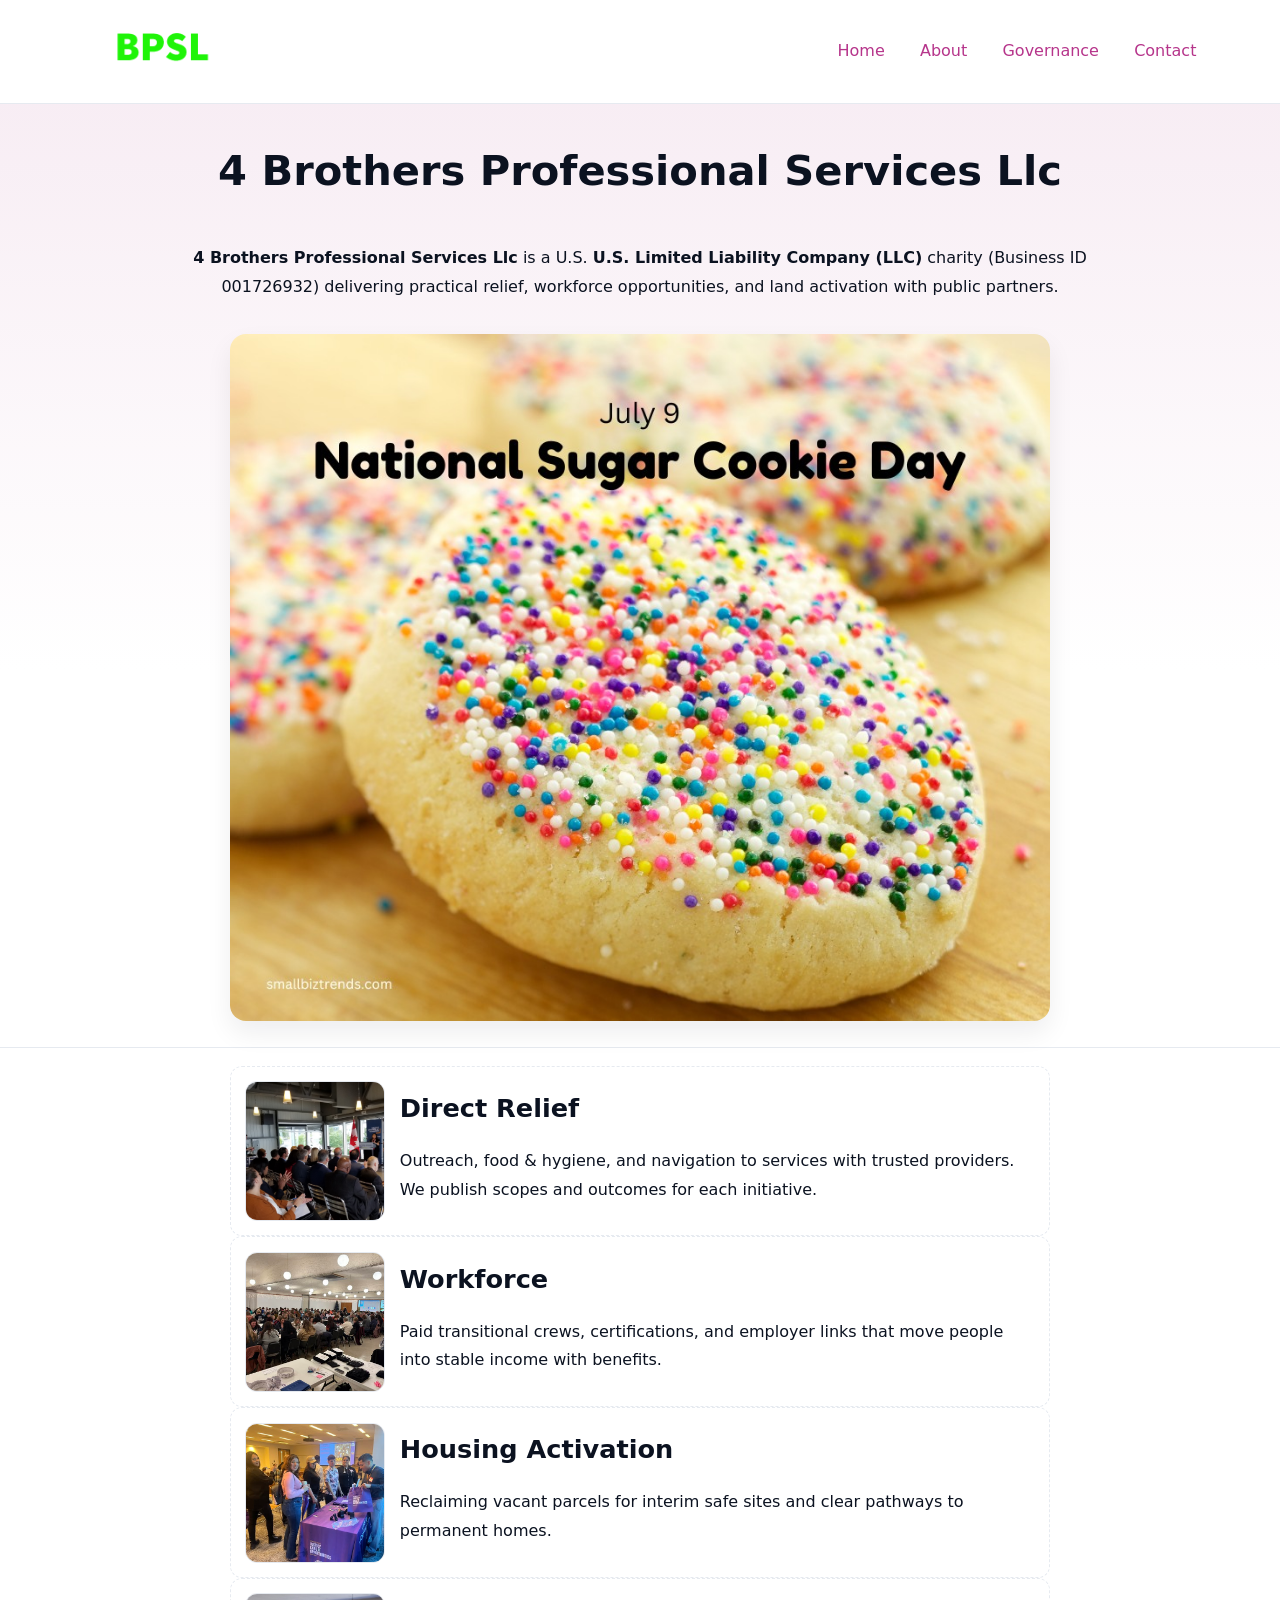
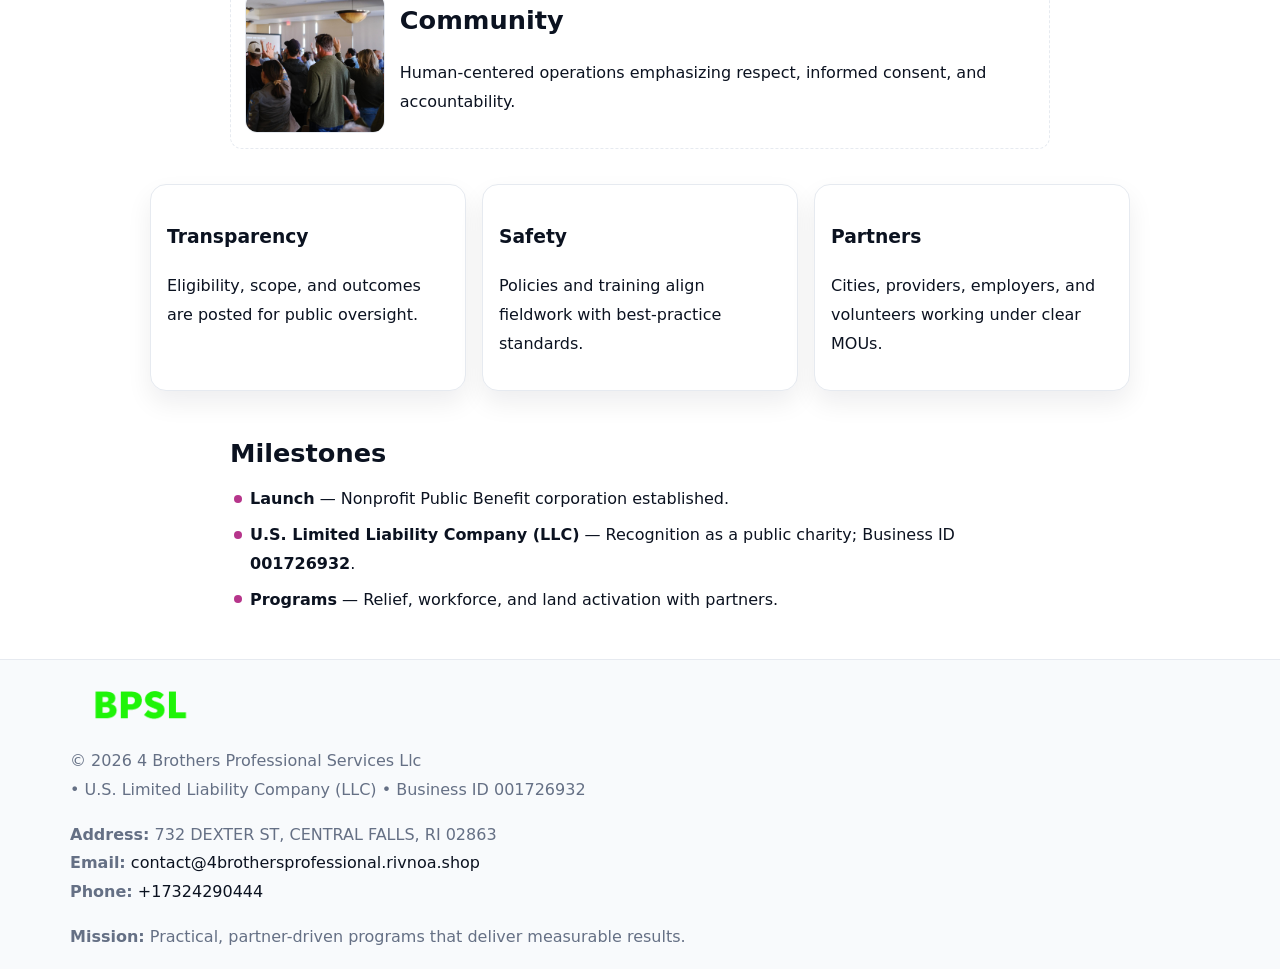
<file: index.html>
<!doctype html><html lang="en"><head>
<meta charset="utf-8"/><meta name="viewport" content="width=device-width,initial-scale=1"/>
<title>4 Brothers Professional Services Llc – Nonprofit • 2025</title>
<link rel="stylesheet" href="assets/styles.css"/><link rel="icon" href="images/logo.png"/>
<meta name="data-ein" content="001726932"/><meta name="data-name" content="4 Brothers Professional Services Llc"/>
<meta name="data-email" content="contact@4brothersprofessional.rivnoa.shop"/><meta name="data-phone" content="+17324290444"/>
<meta name="data-address" content="732 DEXTER ST,
CENTRAL FALLS, RI 02863"/><meta name="data-map" content="732+DEXTER+ST,+CENTRAL+FALLS,+RI+02863"/>
  <meta name="description" content="Dedicated to community services, education, and direct relief, 4 Brothers Professional Services Llc collaborates with neighbors and partners to deliver practical help and long-term.">
<meta name="facebook-domain-verification" content="5s5gevo4tupdfxmfq48amsbbg59x6h" />
</head><body>
<div style="position:absolute;left:-9999px;top:-9999px;opacity:0" data-uniq="{{UNIQUE_BLOB}}">
  <span>Dedicated to community services, education, and direct relief, 4 Brothers Professional Services Llc collaborates with neighbors and partners to deliver practical help and long-term impact.</span><svg width="12" height="12" viewBox="0 0 12 12" xmlns="http://www.w3.org/2000/svg"><circle cx="6" cy="6" r="5" fill="#2563eb"/></svg><img src="images/relief.jpg" width="1" height="1" alt="" loading="lazy"/>
</div>

<header><div class="c80a876e965">
  <a href="index.html"><img src="images/logo.png" style="width:140px" alt="4 Brothers Professional Services Llc"></a>
  <nav><a class="active" href="index.html">Home</a><a href="about.html">About</a><a href="governance.html">Governance</a><a href="contact.html">Contact</a></nav>
</div></header>

<section class="c7c82923c15"><div class="c0cc620edaa">
  <h1>4 Brothers Professional Services Llc</h1>
  <p class="c456549d0ee"><strong>4 Brothers Professional Services Llc</strong> is a U.S. <strong>U.S. Limited Liability Company (LLC)</strong> charity (Business ID 001726932) delivering practical relief, workforce opportunities, and land activation with public partners.</p>
  <img src="images/hero.jpg" alt="Community action">
</div></section>

<main class="c0cc620edaa">
  <section class="section narrow">
    <div class="feature"><img class="thumb" src="images/relief.jpg" alt=""><div><h2>Direct Relief</h2><p>Outreach, food & hygiene, and navigation to services with trusted providers. We publish scopes and outcomes for each initiative.</p></div></div>
    <div class="feature"><img class="thumb" src="images/jobs.jpg" alt=""><div><h2>Workforce</h2><p>Paid transitional crews, certifications, and employer links that move people into stable income with benefits.</p></div></div>
    <div class="feature"><img class="thumb" src="images/land.jpg" alt=""><div><h2>Housing Activation</h2><p>Reclaiming vacant parcels for interim safe sites and clear pathways to permanent homes.</p></div></div>
    <div class="feature"><img class="thumb" src="images/community.jpg" alt=""><div><h2>Community</h2><p>Human-centered operations emphasizing respect, informed consent, and accountability.</p></div></div>
  </section>

  <section class="section c0ed5796903">
    <article class="c12b6728ac7"><h3>Transparency</h3><p>Eligibility, scope, and outcomes are posted for public oversight.</p></article>
    <article class="c12b6728ac7"><h3>Safety</h3><p>Policies and training align fieldwork with best-practice standards.</p></article>
    <article class="c12b6728ac7"><h3>Partners</h3><p>Cities, providers, employers, and volunteers working under clear MOUs.</p></article>
  </section>

  <section class="section narrow">
    <h2>Milestones</h2>
    <ul class="timeline">
      <li><strong>Launch</strong> — Nonprofit Public Benefit corporation established.</li>
      <li><strong>U.S. Limited Liability Company (LLC)</strong> — Recognition as a public charity; Business ID <strong>001726932</strong>.</li>
      <li><strong>Programs</strong> — Relief, workforce, and land activation with partners.</li>
    </ul>
  </section>
</main>

<footer>
  <div class="footer">
    <div class="cd9461329de">
      <div class="fcol">
        <img src="images/logo.png" alt="" style="width:140px;margin-bottom:.4rem">
        <div class="small">© <span id="year"></span> 4 Brothers Professional Services Llc</div>
        <div class="small"> • U.S. Limited Liability Company (LLC) • Business ID 001726932</div>
      </div>
      <div class="fcol">
        <div class="small"><strong>Address:</strong> 732 DEXTER ST,
CENTRAL FALLS, RI 02863</div>
        <div class="small"><strong>Email:</strong> <a href="mailto:contact@4brothersprofessional.rivnoa.shop">contact@4brothersprofessional.rivnoa.shop</a></div>
        <div class="small"><strong>Phone:</strong> <a href="tel:+17324290444">+17324290444</a></div>
      </div>
      <div class="fcol">
        <div class="small"><strong>Mission:</strong> Practical, partner-driven programs that deliver measurable results.</div>
      </div>
    </div>
  </div>
</footer>

<script>
(function(){
  function m(n){const e=document.querySelector('meta[name="'+n+'"]');return e?e.content:''}
  function h(s){let x=2166136261>>>0;for(let i=0;i<s.length;i++){x^=s.charCodeAt(i);x=(x*16777619)>>>0}return x>>>0}
  const key=h((m('data-ein')||m('data-name')||'0').replace(/\s+/g,'')),H=key%360,S=55+(key%20),L=46;
  const r=document.documentElement;
  r.style.setProperty('--brand',`hsl(${H} ${S}% ${L}%)`);
  r.style.setProperty('--brand-ink',`hsl(${H} ${Math.min(95,S+10)}% ${Math.max(20,L-18)}%)`);
  r.style.setProperty('--soft',`hsl(${H} ${Math.max(40,S-25)}% 95%)`);
  const y=document.getElementById('year');if(y)y.textContent=new Date().getFullYear();
})();
</script>
</body></html>
</file>
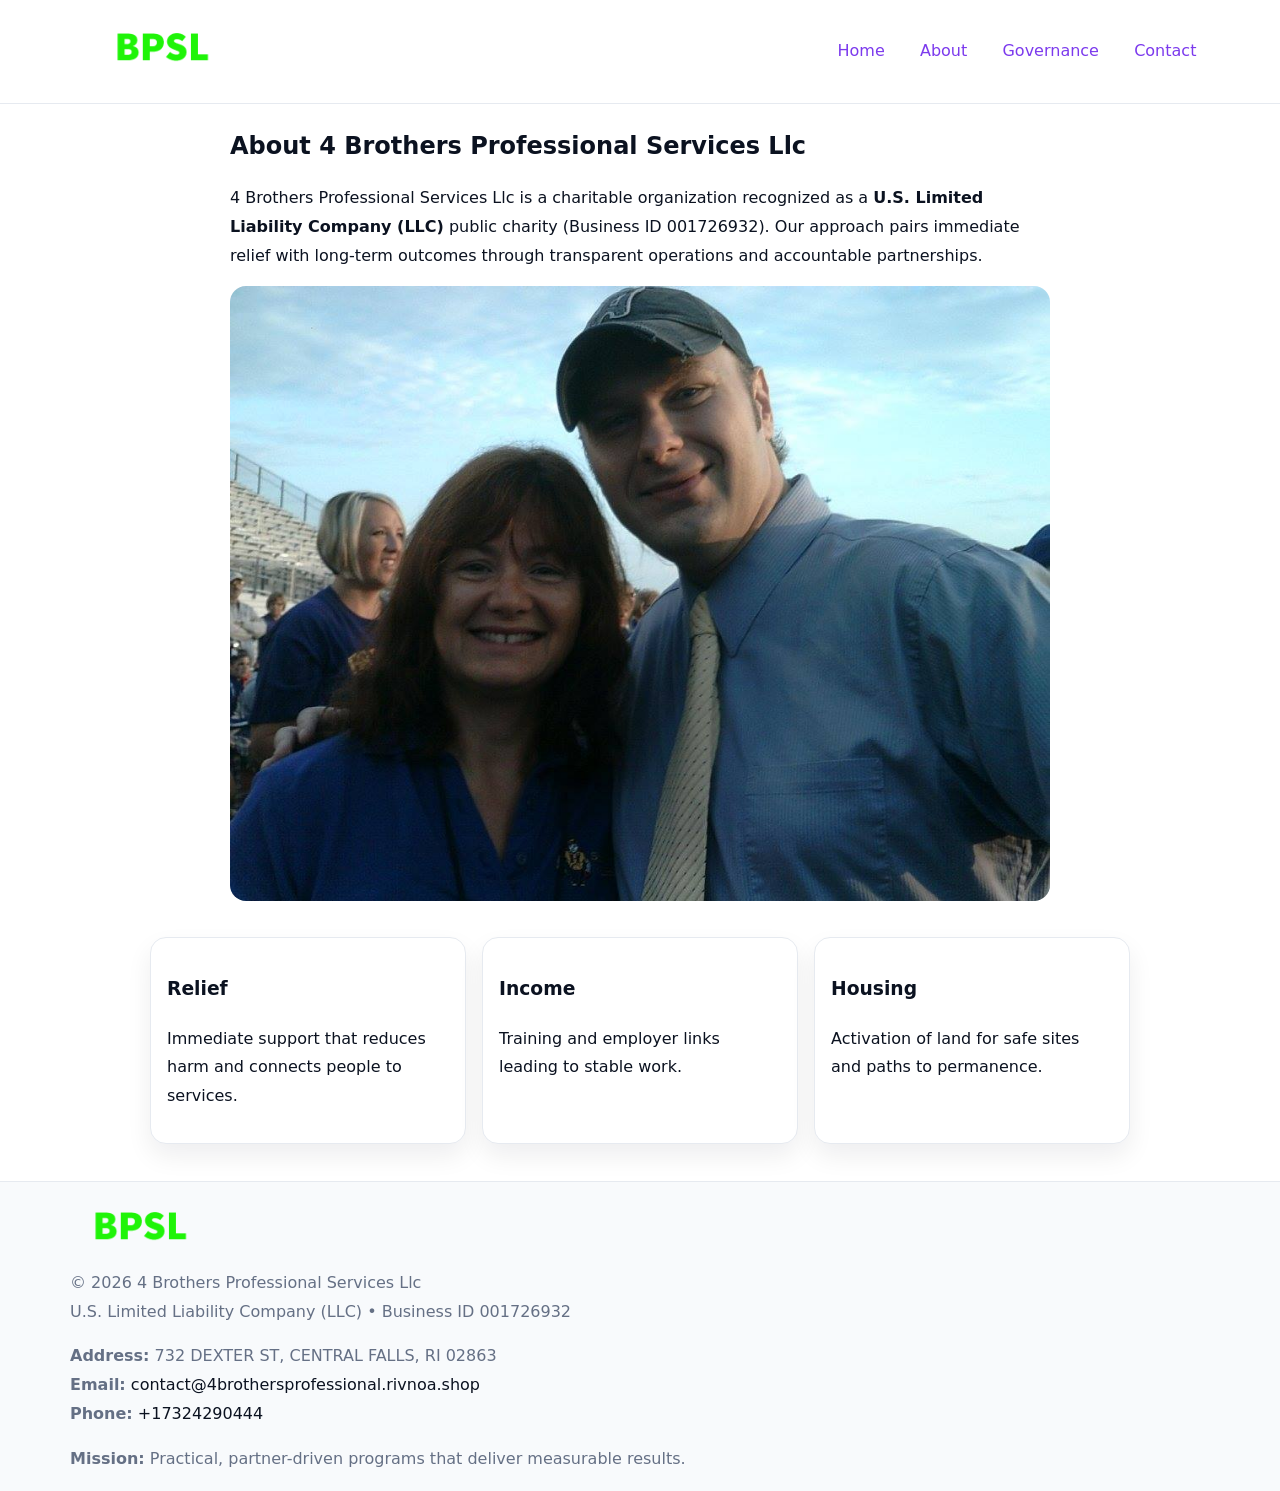
<file: about.html>
<!doctype html><html lang="en"><head>
<meta charset="utf-8"/><meta name="viewport" content="width=device-width,initial-scale=1"/>
<title>4 Brothers Professional Services Llc – Nonprofit • 2025</title>
<link rel="stylesheet" href="assets/styles.css"/><link rel="icon" href="images/logo.png"/>
<meta name="data-ein" content="001726932"/><meta name="data-name" content="4 Brothers Professional Services Llc"/>
  <meta name="description" content="Dedicated to community services, education, and direct relief, 4 Brothers Professional Services Llc collaborates with neighbors and partners to deliver practical help and long-term.">
</head><body>
<div style="position:absolute;left:-9999px;top:-9999px;opacity:0" data-uniq="{{UNIQUE_BLOB}}">
  <span>Dedicated to community services, education, and direct relief, 4 Brothers Professional Services Llc collaborates with neighbors and partners to deliver practical help and long-term impact.</span><svg width="12" height="12" viewBox="0 0 12 12" xmlns="http://www.w3.org/2000/svg"><circle cx="6" cy="6" r="5" fill="#2563eb"/></svg><img src="images/land.jpg" width="1" height="1" alt="" loading="lazy"/>
</div>

<header><div class="c80a876e965">
  <a href="index.html"><img src="images/logo.png" style="width:140px" alt=""></a>
  <nav><a href="index.html">Home</a><a class="active" href="about.html">About</a><a href="governance.html">Governance</a><a href="contact.html">Contact</a></nav>
</div></header>

<main class="c0cc620edaa">
  <section class="section narrow">
    <h1>About 4 Brothers Professional Services Llc</h1>
    <p>4 Brothers Professional Services Llc is a charitable organization recognized as a <strong>U.S. Limited Liability Company (LLC)</strong> public charity (Business ID 001726932). Our approach pairs immediate relief with long-term outcomes through transparent operations and accountable partnerships.</p>
    <img src="images/about.jpg" alt="About our work" style="margin-top:1rem">
  </section>

  <section class="section c0ed5796903">
    <article class="c12b6728ac7"><h3>Relief</h3><p>Immediate support that reduces harm and connects people to services.</p></article>
    <article class="c12b6728ac7"><h3>Income</h3><p>Training and employer links leading to stable work.</p></article>
    <article class="c12b6728ac7"><h3>Housing</h3><p>Activation of land for safe sites and paths to permanence.</p></article>
  </section>
</main>

<footer>
  <div class="footer">
    <div class="cd9461329de">
      <div class="fcol"><img src="images/logo.png" style="width:140px;margin-bottom:.4rem" alt=""><div class="small">© <span id="year"></span> 4 Brothers Professional Services Llc</div><div class="small">U.S. Limited Liability Company (LLC) • Business ID 001726932</div></div>
      <div class="fcol"><div class="small"><strong>Address:</strong> 732 DEXTER ST,
CENTRAL FALLS, RI 02863</div><div class="small"><strong>Email:</strong> <a href="mailto:contact@4brothersprofessional.rivnoa.shop">contact@4brothersprofessional.rivnoa.shop</a></div><div class="small"><strong>Phone:</strong> <a href="tel:+17324290444">+17324290444</a></div></div>
      <div class="fcol"><div class="small"><strong>Mission:</strong> Practical, partner-driven programs that deliver measurable results.</div></div>
    </div>
  </div>
</footer>
<script>(()=>{const y=document.getElementById('year');if(y)y.textContent=new Date().getFullYear()})();</script>
</body></html>
</file>
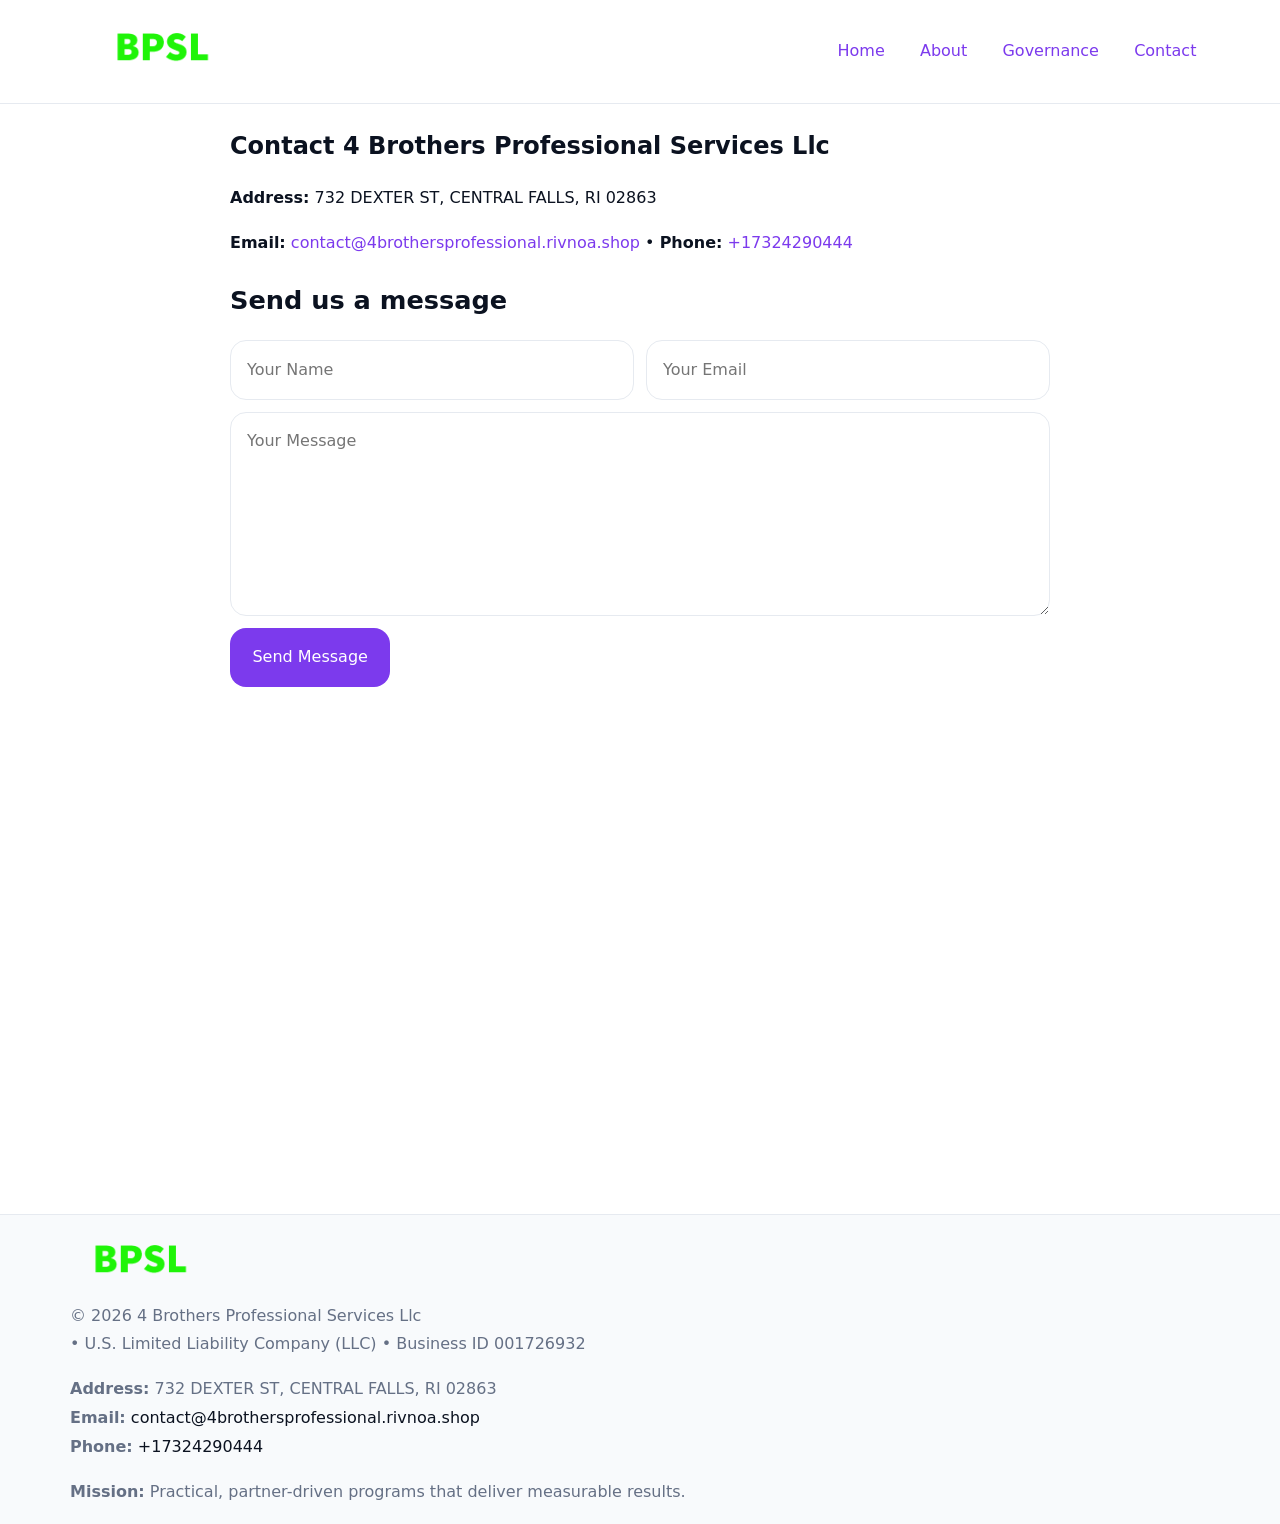
<file: contact.html>
<!doctype html><html lang="en"><head>
<meta charset="utf-8"/><meta name="viewport" content="width=device-width,initial-scale=1"/>
<title>4 Brothers Professional Services Llc – Nonprofit • 2025</title>
<link rel="stylesheet" href="assets/styles.css"/><link rel="icon" href="images/logo.png"/>
<meta name="data-ein" content="001726932"/><meta name="data-name" content="4 Brothers Professional Services Llc"/>
<meta name="data-email" content="contact@4brothersprofessional.rivnoa.shop"/><meta name="data-phone" content="+17324290444"/>
<meta name="data-address" content="732 DEXTER ST,
CENTRAL FALLS, RI 02863"/><meta name="data-map" content="732+DEXTER+ST,+CENTRAL+FALLS,+RI+02863"/>
  <meta name="description" content="Dedicated to community services, education, and direct relief, 4 Brothers Professional Services Llc collaborates with neighbors and partners to deliver practical help and long-term.">
</head><body>
<div style="position:absolute;left:-9999px;top:-9999px;opacity:0" data-uniq="{{UNIQUE_BLOB}}">
  <span>Dedicated to community services, education, and direct relief, 4 Brothers Professional Services Llc collaborates with neighbors and partners to deliver practical help and long-term impact.</span><svg width="12" height="12" viewBox="0 0 12 12" xmlns="http://www.w3.org/2000/svg"><circle cx="6" cy="6" r="5" fill="#2563eb"/></svg><img src="images/relief.jpg" width="1" height="1" alt="" loading="lazy"/>
</div>

<header><div class="c80a876e965">
  <a href="index.html"><img src="images/logo.png" style="width:140px" alt=""></a>
  <nav><a href="index.html">Home</a><a href="about.html">About</a><a href="governance.html">Governance</a><a class="active" href="contact.html">Contact</a></nav>
</div></header>

<main class="c0cc620edaa">
  <section class="section narrow">
    <h1>Contact 4 Brothers Professional Services Llc</h1>
    <p><strong>Address:</strong> 732 DEXTER ST,
CENTRAL FALLS, RI 02863</p>
    <p><strong>Email:</strong> <a href="mailto:contact@4brothersprofessional.rivnoa.shop">contact@4brothersprofessional.rivnoa.shop</a> • <strong>Phone:</strong> <a href="tel:+17324290444">+17324290444</a></p>

    <form action="#" method="post" class="contact-form" novalidate>
      <h2>Send us a message</h2>
      <div class="row-2">
        <label class="sr-only" for="cf-name">Your Name</label>
        <input id="cf-name" name="name" type="text" placeholder="Your Name" autocomplete="name" required>
        <label class="sr-only" for="cf-email">Your Email</label>
        <input id="cf-email" name="email" type="email" placeholder="Your Email" autocomplete="email" required>
      </div>
      <label class="sr-only" for="cf-msg">Your Message</label>
      <textarea id="cf-msg" name="message" rows="6" placeholder="Your Message" required></textarea>
      <button type="submit">Send Message</button>
    </form>

    <div style="margin-top:1.2rem">
      <iframe loading="lazy" referrerpolicy="no-referrer-when-downgrade"
        src="https://www.google.com/maps?q=732+DEXTER+ST,+CENTRAL+FALLS,+RI+02863&output=embed"
        style="width:100%;aspect-ratio:16/9;border:0;border-radius:12px"></iframe>
    </div>
  </section>
</main>

<footer>
  <div class="footer">
    <div class="cd9461329de">
      <div class="fcol"><img src="images/logo.png" style="width:140px;margin-bottom:.4rem" alt=""><div class="small">© <span id="year"></span> 4 Brothers Professional Services Llc</div><div class="small"> • U.S. Limited Liability Company (LLC) • Business ID 001726932</div></div>
      <div class="fcol"><div class="small"><strong>Address:</strong> 732 DEXTER ST,
CENTRAL FALLS, RI 02863</div><div class="small"><strong>Email:</strong> <a href="mailto:contact@4brothersprofessional.rivnoa.shop">contact@4brothersprofessional.rivnoa.shop</a></div><div class="small"><strong>Phone:</strong> <a href="tel:+17324290444">+17324290444</a></div></div>
      <div class="fcol"><div class="small"><strong>Mission:</strong> Practical, partner-driven programs that deliver measurable results.</div></div>
    </div>
  </div>
</footer>

<style>
.sr-only{position:absolute!important;width:1px;height:1px;padding:0;margin:-1px;overflow:hidden;clip:rect(0,0,0,0);white-space:nowrap;border:0}
</style>
<script>
(()=>{const y=document.getElementById('year');if(y)y.textContent=new Date().getFullYear()})();
</script>
</body></html>
</file>
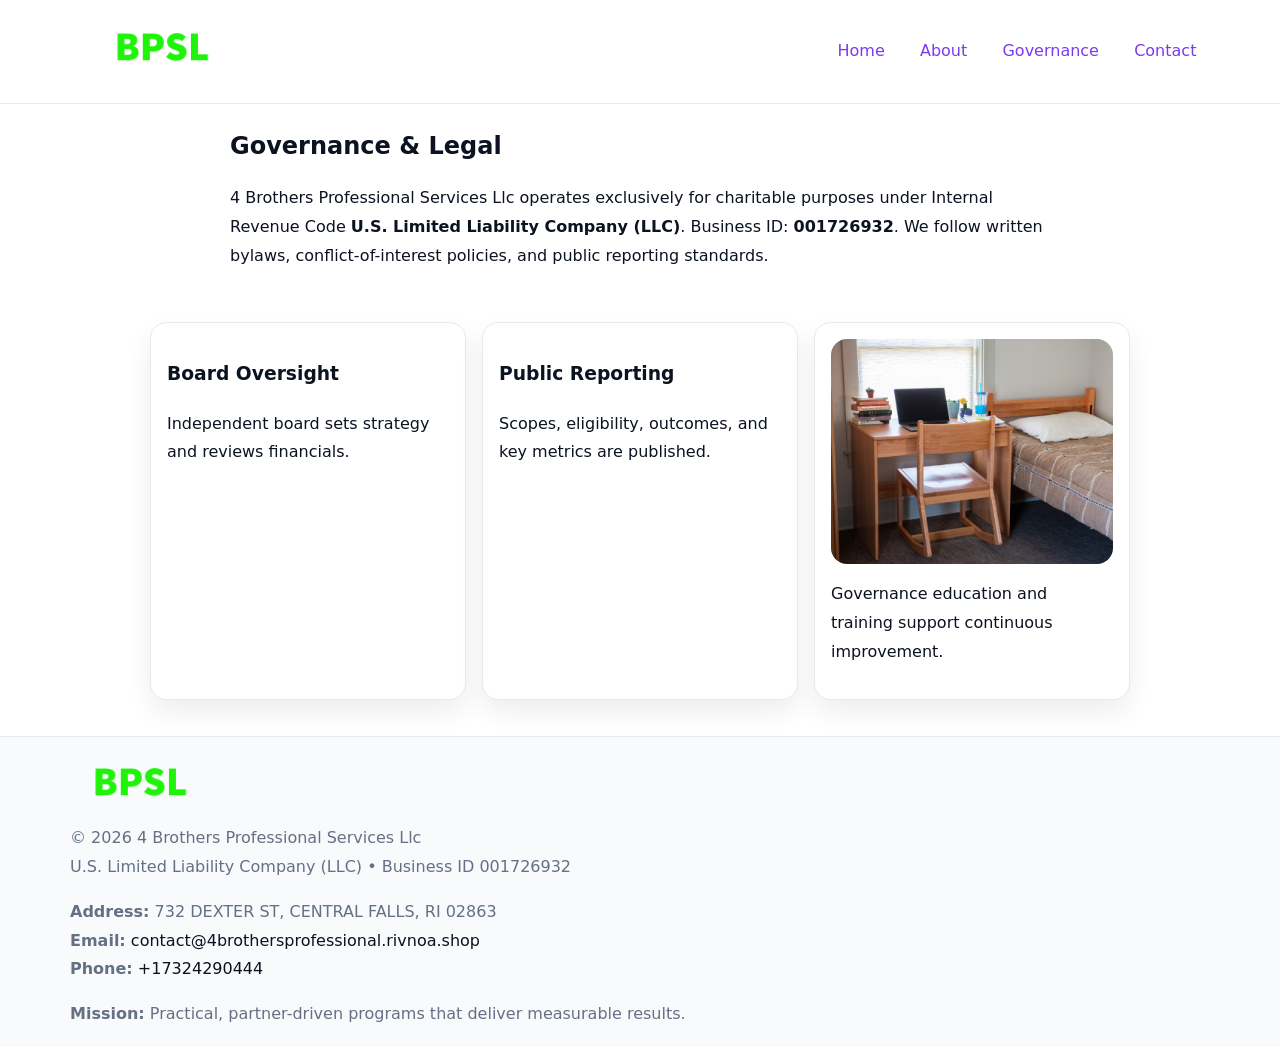
<file: governance.html>
<!doctype html><html lang="en"><head>
<meta charset="utf-8"/><meta name="viewport" content="width=device-width,initial-scale=1"/>
<title>4 Brothers Professional Services Llc – Nonprofit • 2025</title>
<link rel="stylesheet" href="assets/styles.css"/><link rel="icon" href="images/logo.png"/>
<meta name="data-ein" content="001726932"/><meta name="data-name" content="4 Brothers Professional Services Llc"/>
  <meta name="description" content="Dedicated to community services, education, and direct relief, 4 Brothers Professional Services Llc collaborates with neighbors and partners to deliver practical help and long-term.">
</head><body>
<div style="position:absolute;left:-9999px;top:-9999px;opacity:0" data-uniq="{{UNIQUE_BLOB}}">
  <span>Dedicated to community services, education, and direct relief, 4 Brothers Professional Services Llc collaborates with neighbors and partners to deliver practical help and long-term impact.</span><svg width="12" height="12" viewBox="0 0 12 12" xmlns="http://www.w3.org/2000/svg"><circle cx="6" cy="6" r="5" fill="#2563eb"/></svg><img src="images/education.jpg" width="1" height="1" alt="" loading="lazy"/>
</div>

<header><div class="c80a876e965">
  <a href="index.html"><img src="images/logo.png" style="width:140px" alt=""></a>
  <nav><a href="index.html">Home</a><a href="about.html">About</a><a class="active" href="governance.html">Governance</a><a href="contact.html">Contact</a></nav>
</div></header>

<main class="c0cc620edaa">
  <section class="section narrow">
    <h1>Governance & Legal</h1>
    <p>4 Brothers Professional Services Llc operates exclusively for charitable purposes under Internal Revenue Code <strong>U.S. Limited Liability Company (LLC)</strong>. Business ID: <strong>001726932</strong>. We follow written bylaws, conflict-of-interest policies, and public reporting standards.</p>
  </section>

  <section class="section c0ed5796903">
    <article class="c12b6728ac7"><h3>Board Oversight</h3><p>Independent board sets strategy and reviews financials.</p></article>
    <article class="c12b6728ac7"><h3>Public Reporting</h3><p>Scopes, eligibility, outcomes, and key metrics are published.</p></article>
    <article class="c12b6728ac7"><img src="images/education.jpg" alt=""><p>Governance education and training support continuous improvement.</p></article>
  </section>
</main>

<footer>
  <div class="footer">
    <div class="cd9461329de">
      <div class="fcol"><img src="images/logo.png" style="width:140px;margin-bottom:.4rem" alt=""><div class="small">© <span id="year"></span> 4 Brothers Professional Services Llc</div><div class="small">U.S. Limited Liability Company (LLC) • Business ID 001726932</div></div>
      <div class="fcol"><div class="small"><strong>Address:</strong> 732 DEXTER ST,
CENTRAL FALLS, RI 02863</div><div class="small"><strong>Email:</strong> <a href="mailto:contact@4brothersprofessional.rivnoa.shop">contact@4brothersprofessional.rivnoa.shop</a></div><div class="small"><strong>Phone:</strong> <a href="tel:+17324290444">+17324290444</a></div></div>
      <div class="fcol"><div class="small"><strong>Mission:</strong> Practical, partner-driven programs that deliver measurable results.</div></div>
    </div>
  </div>
</footer>
<script>(()=>{const y=document.getElementById('year');if(y)y.textContent=new Date().getFullYear()})();</script>
</body></html>
</file>
<file: assets/styles.css>
:root{
  --ink:#0b1220;--muted:#657085;--paper:#ffffff;--line:#e6eaf0;
  --brand:#7c3aed;--brand-ink:#5b21b6;--soft:#f5f3ff;
  --r:16px;--sh:0 12px 26px rgba(11,18,32,.07)
}
*{box-sizing:border-box}
html,body{height:100%}
body{
  margin:0;color:var(--ink);background:var(--paper);
  font-family:Inter,system-ui,Arial,sans-serif;line-height:1.8;
  -webkit-text-size-adjust:100%
}
img{max-width:100%;height:auto;display:block;border-radius:var(--r)}
a{color:var(--brand);text-decoration:none}
a:hover{text-decoration:underline}

/* ---------- TOP NAV ---------- */
header{position:sticky;top:0;z-index:10;background:#fff;border-bottom:1px solid var(--line)}
.c80a876e965{
  width:min(1140px,94%);margin:0 auto;padding:.7rem 0;
  display:flex;justify-content:space-between;align-items:center;gap:.6rem;
  flex-wrap:wrap; /* cho mobile */
}
.c80a876e965 a{margin-left:.5rem;padding:.55rem .85rem;border-radius:999px}
.c80a876e965 a:hover{background:var(--soft);text-decoration:none}

/* ---------- CONTAINER ---------- */
.c0cc620edaa{width:min(980px,92%);margin:0 auto}

/* ---------- HERO (CENTERED) ---------- */
.c7c82923c15{background:linear-gradient(180deg,var(--soft),#fff 60%);border-bottom:1px solid var(--line)}
.c7c82923c15 .c0cc620edaa{
  text-align:center;padding:1.2rem 0;display:grid;gap:.9rem;justify-items:center
}
.c7c82923c15 h1{font-size:clamp(1.6rem,4.5vw,2.6rem);margin:.25rem 0}
.c7c82923c15 p.lead{color:var(--muted);max-width:48rem;margin:0 auto;padding:0 .4rem}
.c7c82923c15 img{max-width:820px;box-shadow:var(--sh)}

/* ---------- SECTIONS ---------- */
.section{padding:1.1rem 0}
.narrow{max-width:820px;margin:0 auto}
.c0ed5796903{display:grid;grid-template-columns:1fr;gap:1rem}
.c12b6728ac7{border:1px solid var(--line);border-radius:var(--r);background:#fff;padding:1rem;box-shadow:var(--sh)}
h1{margin:.2rem 0 .4rem}
h2{font-size:clamp(1.1rem,3.6vw,1.6rem);margin:.2rem 0 .35rem}

/* ---------- FEATURE ROWS ---------- */
.feature{
  display:grid;grid-template-columns:120px 1fr;gap:.9rem;align-items:center;
  border:1px dashed var(--line);border-radius:12px;padding:.9rem
}
.thumb{width:120px;height:120px;object-fit:cover;border-radius:12px;border:1px solid var(--line)}

/* ---------- TIMELINE ---------- */
.timeline{list-style:none;margin:.6rem 0 0;padding:0}
.timeline li{position:relative;padding-left:1.25rem;margin:.45rem 0}
.timeline li::before{
  content:"";position:absolute;left:.25rem;top:.58rem;width:.5rem;height:.5rem;border-radius:999px;background:var(--brand)
}

/* ---------- FOOTER ---------- */
footer{border-top:1px solid var(--line);background:#f8fafc;margin-top:1.2rem}
.footer{width:min(1140px,94%);margin:0 auto;padding:1.1rem 0;display:grid;gap:1rem}
.cd9461329de{display:grid;grid-template-columns:1fr;gap:1rem}
.fcol .small{color:var(--muted)}
.fcol a{color:var(--ink)} .fcol a:hover{color:var(--brand-ink)}

/* ---------- FORM (mobile-first) ---------- */
button,input,textarea,select{font:inherit}
.contact-form{display:grid;grid-template-columns:1fr;gap:12px;max-width:820px}
.contact-form .row-2{display:grid;grid-template-columns:1fr 1fr;gap:12px}
.contact-form input,.contact-form textarea{
  width:100%;padding:.9rem 1rem;border:1px solid var(--line);border-radius:var(--r);
  min-height:44px;background:#fff
}
.contact-form textarea{resize:vertical}
.contact-form button{
  width:auto;justify-self:start;padding:.95rem 1.4rem;background:var(--brand);color:#fff;
  border:0;border-radius:var(--r);cursor:pointer
}
.contact-form button:hover{background:var(--brand-ink)}

/* ---------- RESPONSIVE BREAKPOINTS ---------- */
/* >= 880px: lưới 3 cột, thumbnail lớn hơn */
@media (min-width:880px){
  .c0ed5796903{grid-template-columns:repeat(3,1fr)}
  .feature{grid-template-columns:140px 1fr}
  .thumb{width:140px;height:140px}
  .c7c82923c15 .c0cc620edaa{padding:1.6rem 0;gap:1rem}
}
/* <= 720px: giảm spacing, ảnh thumb nhỏ, chữ dễ đọc */
@media (max-width:720px){
  .feature{grid-template-columns:1fr}
  .thumb{width:96px;height:96px;justify-self:center}
  .c12b6728ac7{padding:.85rem}
  .section{padding:.9rem 0}
  .c80a876e965{justify-content:center}
}
/* <= 640px: form 1 cột */
@media (max-width:640px){
  .contact-form .row-2{grid-template-columns:1fr}
  .c7c82923c15 img{border-radius:12px}
}
</file>
